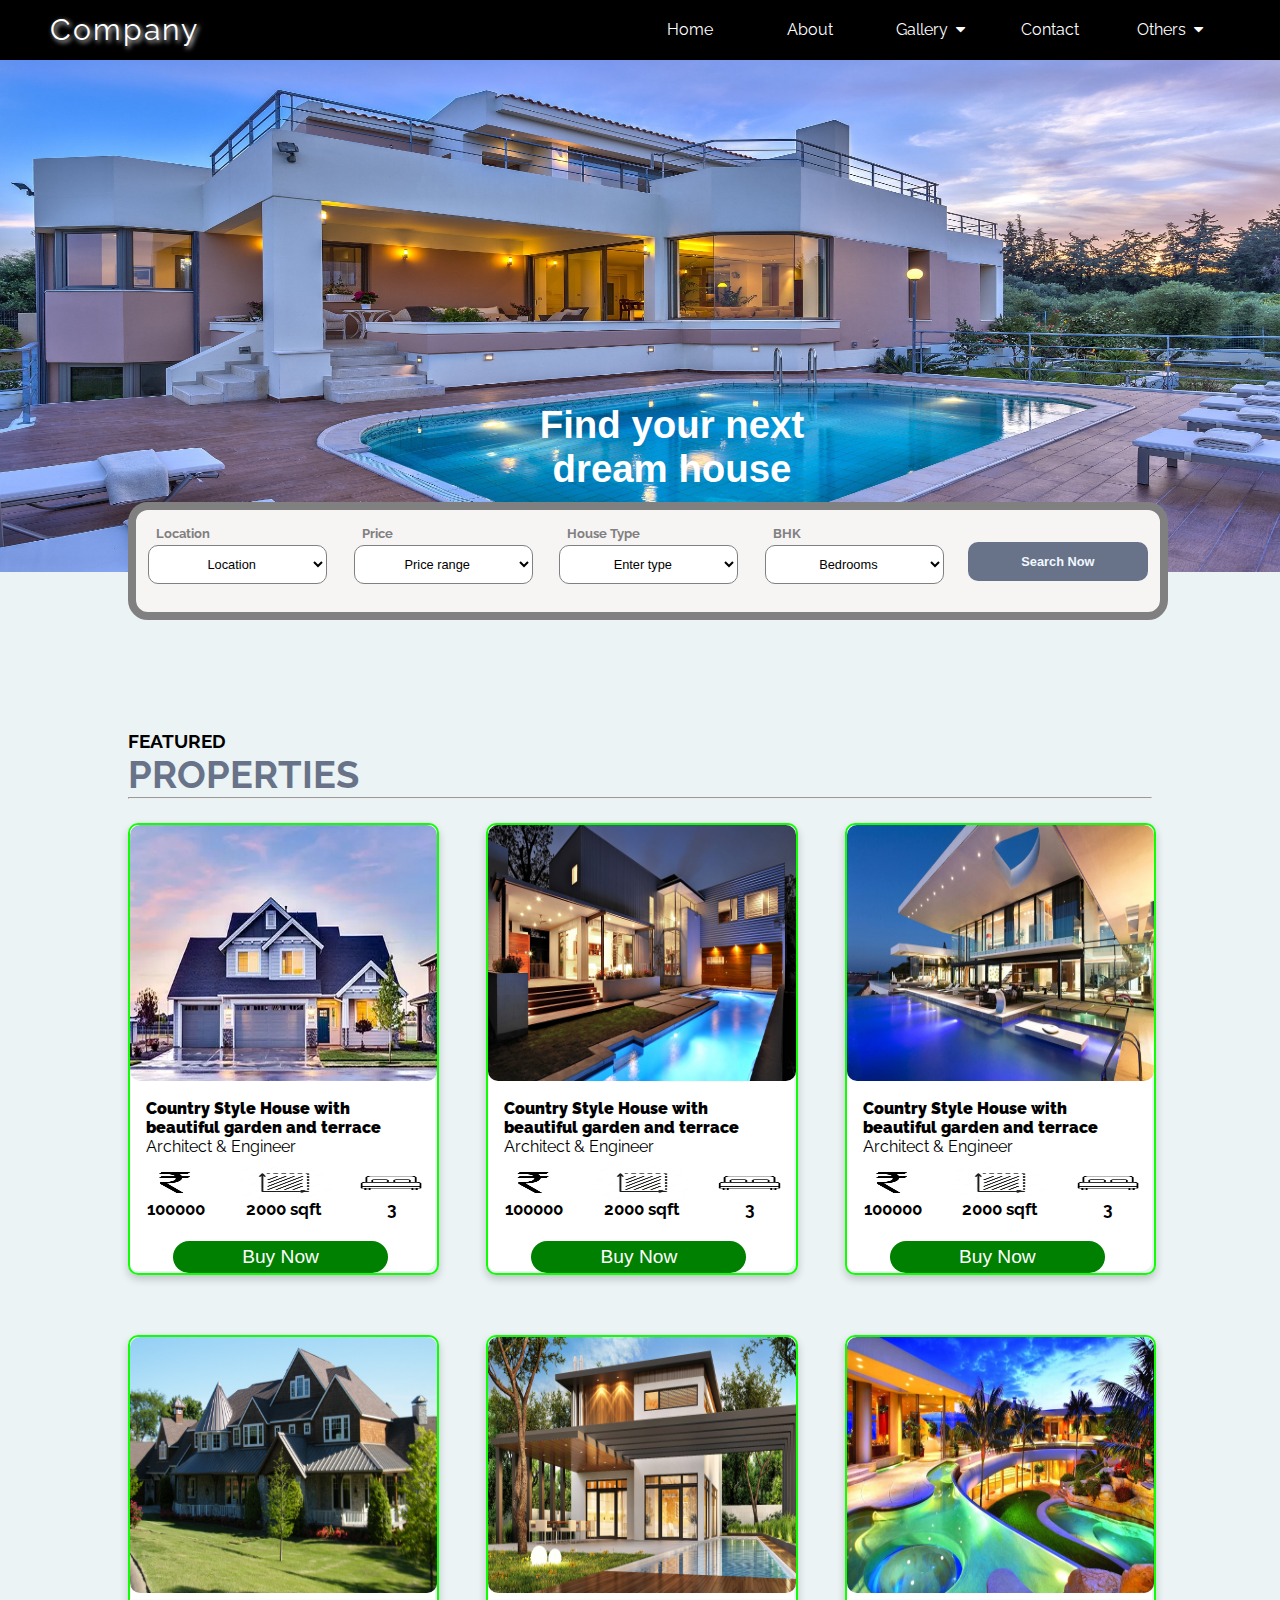
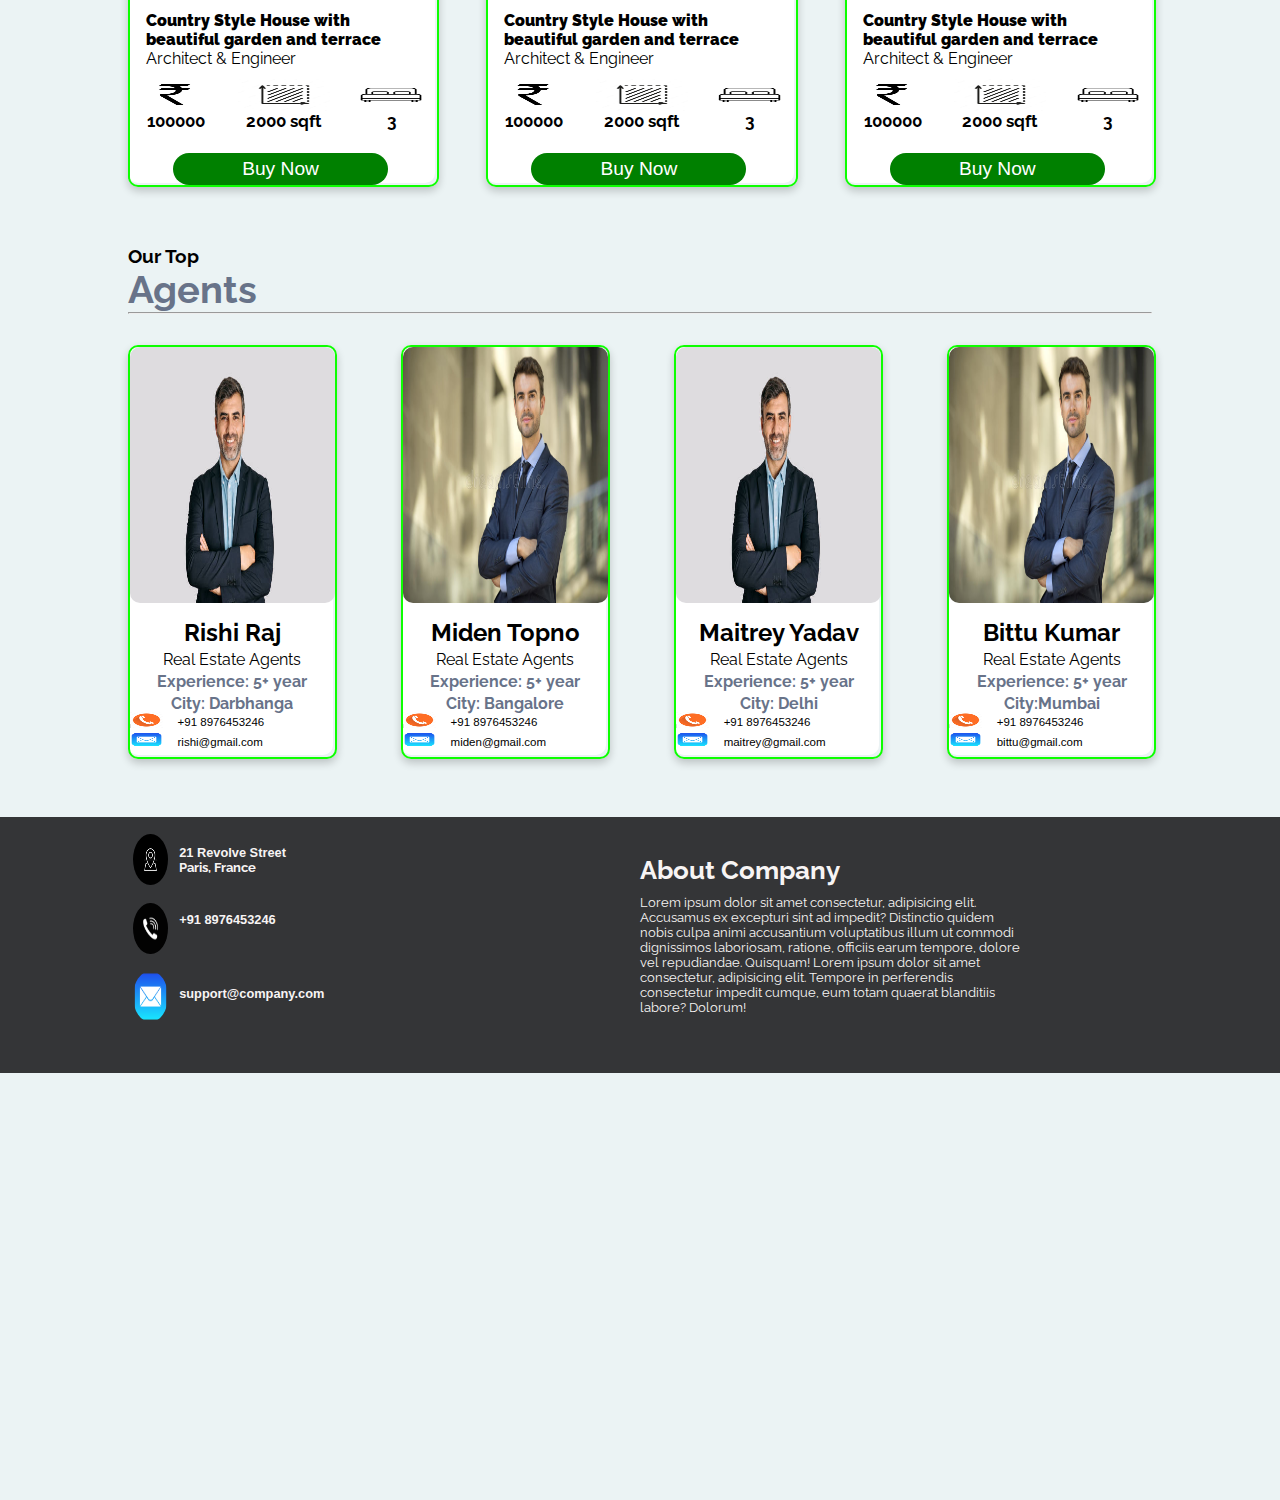
<file: find_your_dream_house/index.html>
<html>

<head>
  <title>Navigation Bar With Dropdown Menu</title>
  <link href="https://fonts.googleapis.com/css?family=Raleway" rel="stylesheet">
  <meta name="viewport" content="width=device-width, initial-scale=1">
  <link rel="stylesheet" href="https://cdnjs.cloudflare.com/ajax/libs/font-awesome/4.7.0/css/font-awesome.min.css">
  <link rel="stylesheet" href="design.css">
</head>

<body>
  <!-- <div id="ribbon">New Nav Bar</div>   -->

  <div id="container">

    <nav>
      <div id="logo">
        Company
      </div>
      <ul>
        <li><a href="#">Home</a></li>
        <li><a href="#">About</a></li>
        <li class="dropdown" onmouseover="hover(this);" onmouseout="out(this);"><a href="#">Gallery &nbsp;<i
              class="fa fa-caret-down"></i></a>
          <div class="dd">
            <div id="up_arrow"></div>
            <ul>

              <li><a href="#">2019</a></li>
              <li><a href="#">2018</a></li>
              <li><a href="#">2017</a></li>
            </ul>
          </div>
        </li>
        <li><a href="#">Contact</a></li>
        <li class="dropdown"><a href="#">Others &nbsp;<i class="fa fa-caret-down"></i> </a>
          <div class="dd">
            <div id="u_a_c">
              <div id="up_arrow"></div>
            </div>
            <ul>

              <li><a href="#">DOCS</a></li>
              <li><a href="#">API</a></li>
              <li><a href="#">PROJECTS</a></li>
            </ul>
          </div>
      </ul>
    </nav>
  </div>


  <!-- main_img_html -->
  <div class="main_div">
    <div id="main_div_img">
      <img src="main_img.jpg" alt="">
    </div>
    <div class="heading_div">
      <h1>Find your next dream house</h1>
    </div>
  </div>


  <!-- searching house box html-->
  <div class="searching_box">
    <div class="searching_input">
      <div class="input_heading">
        <h1>Location</h1>
      </div>
      <div class="input_value">
        <select class="select_input" name="location" id="location">
          <option value="None">Location</option>
          <option value="Delhi">Delhi</option>
          <option value="Mumbai">Mumbai</option>
          <option value="Kolkata">Kolkata</option>
          <option value="Chennai">Chennai</option>
          <option value="Bangalore">Bangalore</option>
        </select>
      </div>
    </div>
    <div class="searching_input">
      <div class="input_heading">
        <h1>Price</h1>
      </div>
      <div class="input_value">
        <select class="select_input" name="Price" id="price">
          <option value="None">Price range</option>
          <option value="1000000-2000000">1000000-2000000</option>
          <option value="2000000-4000000">2000000-4000000</option>
          <option value="4000000-8000000">4000000-8000000</option>
          <option value="8000000-10000000">8000000-10000000</option>
          <option value="10000000">>=10000000</option>
        </select>
      </div>
    </div>
    <div class="searching_input">
      <div class="input_heading">
        <h1>House Type</h1>
      </div>
      <div class="input_value">
        <select class="select_input" name="House-type" id="house-type">
          <option value="House-type">Enter type</option>
          <option value="For Rent">For Rent</option>
          <option value="For Sale">For Sale</option>
        </select>
      </div>
    </div>
    <div class="searching_input">
      <div class="input_heading">
        <h1>BHK</h1>
      </div>
      <div class="input_value">
        <select class="select_input" name="BHK" id="BHK">
          <option value="None">Bedrooms</option>
          <option value="1">1</option>
          <option value="2">2</option>
          <option value="3">3</option>
          <option value="4">4</option>
        </select>
      </div>
    </div>
    <div class="searching_input">
      <button id="search_button" onclick="search()">Search Now</button>
    </div>
  </div>

  <div class="properties_heading">
    <h3>FEATURED</h3>
    <H1>PROPERTIES</H1>
    <hr>
  </div>

  <div class="properties_box">

    <div class="properties">
      <div class="card">
        <div class="card_img">
          <img src="h1.jpg" alt="Avatar" style="width:100%">
        </div>
        <div class="container">
          <h4><b>Country Style House with beautiful garden and terrace</b></h4>
          <p>Architect & Engineer</p>
        </div>
        <div class="about_properties">
          <div class="icons">
            <img src="rupees img.jpg" alt="">
            <h2>100000</h2>
          </div>
          <div class="icons">
            <img src="area img.avif" alt="">
            <h2>2000 sqft</h2>
          </div>
          <div class="icons">
            <img src="bed_img.png" alt="">
            <h2>3</h2>
          </div>
        </div>
        <div class="buy_now">
          <button>Buy Now</button>
        </div>
      </div>
    </div>
    <div class="properties">
      <div class="card">
        <div class="card_img">
          <img src="h2.jpg" alt="Avatar" style="width:100%">
        </div>
        <div class="container">
          <h4><b>Country Style House with beautiful garden and terrace</b></h4>
          <p>Architect & Engineer</p>
        </div>
        <div class="about_properties">
          <div class="icons">
            <img src="rupees img.jpg" alt="">
            <h2>100000</h2>
          </div>
          <div class="icons">
            <img src="area img.avif" alt="">
            <h2>2000 sqft</h2>
          </div>
          <div class="icons">
            <img src="bed_img.png" alt="">
            <h2>3</h2>
          </div>
        </div>
        <div class="buy_now">
          <button>Buy Now</button>
        </div>
      </div>
    </div>
    <div class="properties">
      <div class="card">
        <div class="card_img">
          <img src="h3.jpg" alt="Avatar" style="width:100%">
        </div>
        <div class="container">
          <h4><b>Country Style House with beautiful garden and terrace</b></h4>
          <p>Architect & Engineer</p>
        </div>
        <div class="about_properties">
          <div class="icons">
            <img src="rupees img.jpg" alt="">
            <h2>100000</h2>
          </div>
          <div class="icons">
            <img src="area img.avif" alt="">
            <h2>2000 sqft</h2>
          </div>
          <div class="icons">
            <img src="bed_img.png" alt="">
            <h2>3</h2>
          </div>
        </div>
        <div class="buy_now">
          <button>Buy Now</button>
        </div>
      </div>

    </div>
  </div>
  <div class="properties_box properties_box2">

    <div class="properties">
      <div class="card">
        <div class="card_img">
          <img src="h4.jpg" alt="Avatar" style="width:100%">
        </div>
        <div class="container">
          <h4><b>Country Style House with beautiful garden and terrace</b></h4>
          <p>Architect & Engineer</p>
        </div>
        <div class="about_properties">
          <div class="icons">
            <img src="rupees img.jpg" alt="">
            <h2>100000</h2>
          </div>
          <div class="icons">
            <img src="area img.avif" alt="">
            <h2>2000 sqft</h2>
          </div>
          <div class="icons">
            <img src="bed_img.png" alt="">
            <h2>3</h2>
          </div>
        </div>
        <div class="buy_now">
          <button>Buy Now</button>
        </div>
      </div>
    </div>
    <div class="properties">
      <div class="card">
        <div class="card_img">
          <img src="h5.jpg" alt="Avatar" style="width:100%">
        </div>
        <div class="container">
          <h4><b>Country Style House with beautiful garden and terrace</b></h4>
          <p>Architect & Engineer</p>
        </div>
        <div class="about_properties">
          <div class="icons">
            <img src="rupees img.jpg" alt="">
            <h2>100000</h2>
          </div>
          <div class="icons">
            <img src="area img.avif" alt="">
            <h2>2000 sqft</h2>
          </div>
          <div class="icons">
            <img src="bed_img.png" alt="">
            <h2>3</h2>
          </div>
        </div>
        <div class="buy_now">
          <button>Buy Now</button>
        </div>
      </div>
    </div>
    <div class="properties">
      <div class="card">
        <div class="card_img">
          <img src="h6.jpg" alt="Avatar" style="width:100%">
        </div>
        <div class="container">
          <h4><b>Country Style House with beautiful garden and terrace</b></h4>
          <p>Architect & Engineer</p>
        </div>
        <div class="about_properties">
          <div class="icons">
            <img src="rupees img.jpg" alt="">
            <h2>100000</h2>
          </div>
          <div class="icons">
            <img src="area img.avif" alt="">
            <h2>2000 sqft</h2>
          </div>
          <div class="icons">
            <img src="bed_img.png" alt="">
            <h2>3</h2>
          </div>
        </div>
        <div class="buy_now">
          <button>Buy Now</button>
        </div>
      </div>

    </div>
  </div>
  <div class="properties_heading properties_heading2">
    <h3>Our Top</h3>
    <H1>Agents</H1>
    <hr>
  </div>

  <div class="agents_box">

    <div class="agents">
      <div class="card">
        <div class="card_img">
          <img src="ag1.jpg" alt="Avatar" style="width:100%">
        </div>
        <div class="about_agents">
          <h2>Rishi Raj</h2>
          <p>Real Estate Agents</p>
          <h4>Experience: 5+ year</h4>
          <h4>City: Darbhanga</h4>
        </div>
        <div class="agents_contact">
          <div class="Phone">
            <div class="phone_icon">
              <img src="call img.jpg" alt="">
            </div>
            <div class="phone_no">
              <h2>+91 8976453246</h2>
            </div>
          </div>
          <div class="Email_address">
            <div class="email_icon">
              <img src="email img.webp" alt="">
            </div>
            <div class="email">
              <h2>rishi@gmail.com</h2>
            </div>
          </div>
        </div>

      </div>
    </div>
    <div class="agents">
      <div class="card">
        <div class="card_img">
          <img src="ag2.jpg" alt="Avatar" style="width:100%">
        </div>
        <div class="about_agents">
          <h2>Miden Topno</h2>
          <p>Real Estate Agents</p>
          <h4>Experience: 5+ year</h4>
          <h4>City: Bangalore</h4>
        </div>
        <div class="agents_contact">
          <div class="Phone">
            <div class="phone_icon">
              <img src="call img.jpg" alt="">
            </div>
            <div class="phone_no">
              <h2>+91 8976453246</h2>
            </div>
          </div>
          <div class="Email_address">
            <div class="email_icon">
              <img src="email img.webp" alt="">
            </div>
            <div class="email">
              <h2>miden@gmail.com</h2>
            </div>
          </div>
        </div>

      </div>
    </div>
    <div class="agents">
      <div class="card">
        <div class="card_img">
          <img src="ag1.jpg" alt="Avatar" style="width:100%">
        </div>
        <div class="about_agents">
          <h2>Maitrey Yadav</h2>
          <p>Real Estate Agents</p>
          <h4>Experience: 5+ year</h4>
          <h4>City: Delhi</h4>
        </div>
        <div class="agents_contact">
          <div class="Phone">
            <div class="phone_icon">
              <img src="call img.jpg" alt="">
            </div>
            <div class="phone_no">
              <h2>+91 8976453246</h2>
            </div>
          </div>
          <div class="Email_address">
            <div class="email_icon">
              <img src="email img.webp" alt="">
            </div>
            <div class="email">
              <h2>maitrey@gmail.com</h2>
            </div>
          </div>
        </div>
      </div>
    </div>
    <div class="agents">
      <div class="card">
        <div class="card_img">
          <img src="ag2.jpg" alt="Avatar" style="width:100%">
        </div>
        <div class="about_agents">
          <h2>Bittu Kumar</h2>
          <p>Real Estate Agents</p>
          <h4>Experience: 5+ year</h4>
          <h4>City:Mumbai</h4>
        </div>
        <div class="agents_contact">
          <div class="Phone">
            <div class="phone_icon">
              <img src="call img.jpg" alt="">
            </div>
            <div class="phone_no">
              <h2>+91 8976453246</h2>
            </div>
          </div>
          <div class="Email_address">
            <div class="email_icon">
              <img src="email img.webp" alt="">
            </div>
            <div class="email">
              <h2>bittu@gmail.com</h2>
            </div>
          </div>
        </div>

      </div>
    </div>
  </div>
  <div class="footer">
    <div class="company_contact" >
      <div class="company_phone_div">
        <div class="company_phone">
          <div class="phone_icon">
            <img src="location.jpg" alt="">
          </div>
          <div class="company_phone_no">
            <h2>21 Revolve Street</h2>
            <h3>Paris, France</h3>
          </div>
        </div>
        <div class="company_phone">
          <div class="phone_icon">
            <img src="phone.webp" alt="">
          </div>
          <div class="company_phone_no">
            <h2>+91 8976453246</h2>
          </div>
        </div>
       <div class="company_phone">
          <div class="phone_icon">
            <img src="email img.webp" alt="">
          </div>
          <div class="company_phone_no">
            <h2>support@company.com</h2>
          </div>
        </div>
      </div>
     </div>
    <div class="about_company">
      <h1>About Company</h1>
      <p>Lorem ipsum dolor sit amet consectetur, adipisicing elit. Accusamus ex excepturi sint ad impedit? Distinctio quidem nobis culpa animi accusantium voluptatibus illum ut commodi dignissimos laboriosam, ratione, officiis earum tempore, dolore vel repudiandae. Quisquam! Lorem ipsum dolor sit amet consectetur, adipisicing elit. Tempore in perferendis consectetur impedit cumque, eum totam quaerat blanditiis labore? Dolorum!</p>
     </div>
     
  </div>


   



</body>

</html>
</file>
<file: find_your_dream_house/design.css>
* {
    margin:0;
    padding:0;
  }
  body {
    /* background-color:#0088ff; */
    height: 3100PX;
    font-family: 'Raleway', sans-serif;
    background-color: rgb(235, 243, 244);
  }
  #ribbon {
    position:absolute;
    background-color:red;
    color:white;
    top:40px;
    left:-30px;
    width:160px;
    transform:rotate(-45deg);
    text-align:center;
  }
  #container {
    position:relative;
    width:100%;
    /* margin:5% auto; */
    margin-left: auto;
    background-color:black;
    box-shadow: -2px -2px 5px white,2px -2px 5px white;
  }
  #container > nav {
    width:100%;
    display:flex;
    max-height:60px;
  }
  #logo {
    line-height:60px;
    font-size:30px;
    padding: 0 50px;
    color: white;
    width:40%;
    letter-spacing:2px;
    text-shadow:2px 2px 5px;
  }
  #container > nav > ul {
    margin:0;
 
    list-style-type:none;
    display:flex;
    position:absolute;
      right:50px;
  /*   min-width:60%; */
  }
  #container > nav > ul > li {
    line-height:60px;
    margin: 0 0px;
    padding:0;
    text-align:center;
    display:inline-block;
    
  /*   background-color:green; */
    min-width:120px;
  
  } 
  #container > nav > ul > li > a {
    position:relative;
  /*   background-color:red; */
    margin: 0 20px;
      color:white;
  }
  #container > nav > ul > li:hover {
    border-bottom: 2px solid white;
    background-color: #0088ff;
  }
  #container > nav > ul > .dropdown:hover {
    border-bottom:none;
  }
  #container > nav > ul > .dropdown:hover >  .dd
  {
    display:block;
  }
  .dropdown:hover > a .fa-caret-down {
    display:none;
  }
  a {
    text-decoration:none;
  
  }
  
  #container > nav > ul > li > div {
    position:absolute;
    padding: 0 10px;
    
    background-color:black;
    display:none;
    background-color:aliceblue;
    min-width:100px;
  }
  
  #container > nav > ul > li > div > ul {
    margin:0px 0 10px 0;
    padding:0;
    list-style:none;
  }
  #u_a_c {
    position:relative;
    width:100%;
  /*   background-color:red; */
  }
  #up_arrow {
    position:relative;
    width:20px;
    height:20px;
    left:42%;
    top:-10px;
    background-color:aliceblue;
    transform:rotate(45deg);
  }
  #container > nav > ul > li> div > ul > li:hover {
    background-color:rgba(0,0,0,0.2);
  }
  #container > nav > ul > li > div > ul > li > a {
    padding : 5px;
      color:black;
  }




  /* main_div css */

  .main_div{
    /* border: 3px solid rgb(0, 255, 72); */
    height: 40vw;
    box-sizing: border-box;
    position: relative;
  }
  .main_div_img{
    position: absolute;
    height: 100%;
  }

  #main_div_img img{
    width: 100%;
    height: 100%;
  }

  .heading_div{
    /* border: 2px solid rgb(0, 255, 55); */
    position: absolute;
    color: #ffffff;
    top: 0px;
    font-size: 1.5vw;
    width: 25%;
    text-align: center;
    font-family:'Segoe UI', Tahoma, Geneva, Verdana, sans-serif;
    /* background-color: black; */
    left: 40%;
    top: 67%;
    border-radius: 20px;
  }


  /* searching box css */

  .searching_box
  {
    position: relative;
    height: 8vw;
    width: 80vw;
    border: 8px solid grey;
    background-color: #f7f4f4;
    border-radius: 20px;
    margin-left: 10%;
    display: flex;
    justify-content: space-between;
    color: grey;
    top: -70px;
  }
  .searching_input{
    /* border: 2px solid green; */
    height:100%;
    width: 19.7%;
  }
  .input_heading{
    margin-left: 10%;
    margin-top: 8%;
    font-size: .5vw;
    /* border: 2px solid red; */
    width: 90%;
  }
  .input_value{
    margin-top: 2%;
    margin-left: 6%;
    /* border: 2px solid red; */
  }
  .select_input{
    height: 3vw;
    width: 14vw;
    background-color: #ffffff;
    font-size: 1vw;
    border-radius: 10px;
    box-sizing: border-box;
    border:none;
    text-align: center;
    border: .6px solid grey;
    cursor: pointer;
  }
  #search_button{
     margin-top: 16%;
     height: 3vw;
     width: 14vw;
     margin-left: 5%;
     background-color: #687389;
     border-radius: 10px;
     color: aliceblue;
     font-size: 1vw;
     font-weight: bold;
     cursor: pointer;
     border: none;
  }
  #search_button:hover{
         background-color: #343c4d;
  }


.properties_heading{
    width: 80%;
    margin-left: 10%;
    position: relative;
    top: 40px;
  }
  .properties_heading H1{
    color: #687389;
    font-weight: 2vw;
    font-size: 3vw;
  }

  .properties_box{
    /* border: 2px solid red; */
    height: 35vw;
    margin-top: 5%;
    width: 80%;
    display: flex;
    margin-left: 10%;
    justify-content: space-between;
    box-sizing: border-box;
  }
  .properties{
    /* border: 2px solid red; */
    width: 30%;
    height: 100%;
    float: left;
    border-radius: 10px;
    background-color:white;
  }
  .properties:hover{
    transform: scale(1.05);
    transition: .5s;
  }

  .card {
    box-shadow: 0 4px 8px 0 rgba(0,0,0,0.2);
    transition: 0.3s;
    width: 100%;
    height: 100%;
    border: 2px solid rgb(13, 255, 0);
    border-radius: 10px;
  }
 .card_img{
  /* border: 2px solid blue; */
  height: 20vw;
  width: 100%;
  border-radius: 10px;
 }
  .card_img img{
     height: 100%;
     width: 100%;
     border-radius: 10px;
  }
  .card:hover {
    box-shadow: 0 8px 16px 0 rgba(0,0,0,0.2);
  }
  /* .card_img img:hover{
    transform: scale(1.05);
    transition: .5s;
  } */
  
  
  .container {
    padding: 2px 16px;
    /* border: 2px solid black; */
    margin-top: 5%;
    
  }
  .about_properties{
    height: 5vw;
    width: 100%;
    /* border: 2px solid red; */
    display: flex;
    justify-content: space-between;
    margin-top: 3%;
  }
  .icons{
    width: 30%;
    height: 100%;
    /* border: 2px solid green; */
    font-size: .9vw;
  }
  .icons h2{
    width: 100%;
    /* border: 2px solid green; */
    text-align: center;
  }

  .icons img{
    height: 50%;
    width: 100%;
  }


  .buy_now button{
    width: 70%;
    height: 2.5vw;
    margin-top: 10px;
    background-color: green;
    color: #ffffff;
    margin-left: 14%;
    border-radius: 20px;
    cursor: pointer;
    font-size: 1.5vw;
    border: none;
  }
  .properties_heading2{
      position: relative;
      top: 2%;
      /* margin-top: 10px; */
  }
  .agents_box{
    height: 32vw;
    width: 80%;
    display: flex;
    margin-left: 10%;
    justify-content: space-between;
    box-sizing: border-box;
    position: relative;
    top: 3%;
  }
  .agents{
    width: 20%;
    height: 100%;
    float: left;
    border-radius: 10px;
    background-color:white;
    box-sizing: border-box;
  }
  .about_agents{
    /* border: 2px solid red; */
    text-align: center;
    margin-top: 7%;
    height: 5vw;
  }
  .about_agents p{
    margin-top: 3px;
  }
  .about_agents h4{
    margin-top: 3px;
    color: #687389;
  }
  .agents_contact{
      height: 3vw;
      width: 100%;
      /* border: 2px solid red; */
      margin-top: 15%;
  }
  .phone{
    /* border: 2px solid red; */
    height: 1.5vw;
    display: flex;
  }
  .phone_icon{
    width: 20%;
    height: 100%;
  }
  .phone_icon img{
    height: 80%;
    width: 80%;
  }
  .phone_no{
    width: 80%;
    /* border: 2px solid red; */
    font-size: .6vw;
    font-family: 'Franklin Gothic Medium', 'Arial Narrow', Arial, sans-serif;
  }
  .phone_no h2{
    line-height: 20px;
    margin-left: 4%;
    font-weight:50;
  }
  
  .Email_address{
    /* border: 2px solid red; */
    height: 1.5vw;
    display: flex;
  }
  .email_icon{
    width: 20%;
    height: 100%;
  }
  .email_icon img{
    height: 80%;
    width: 80%;
  }
  .email{
    width: 80%;
    /* border: 2px solid red; */
    font-size: .6vw;
    font-family: 'Franklin Gothic Medium', 'Arial Narrow', Arial, sans-serif;
  }
  .email h2{
    line-height: 20px;
    margin-left: 4%;
    font-weight:50;
  }

  .footer{
    /* border: 2px solid red; */
    display: flex;
    position: relative;
    top: 5%;
    height: 20vw;
    background-color: #343537;
  }

.about_company{
  /* position: relative; */
  /* top: 30%; */
  color: #f7f4f4;
  text-align:left;
  /* margin-top: 100px; */
  /* border: 2px solid red; */
  width: 30%;
  height: 100%;
  font-size: 1vw;
}
.about_company h1{
  margin-top: 10%;
}
.about_company p{
  margin-top: 10px;
}
.company_contact{
  width: 50%;
  height: 100%;
  /* border: 2px solid rgb(15, 217, 58); */
}
.company_phone_div{
  /* border: 2px solid rgb(15, 217, 58); */
  height: 100%;
  margin-left: 10%;
  /* margin-top: 6%; */

}
.company_phone{
  box-sizing: border-box;
  display: flex;
  
  /* border: 2px solid rgb(52, 15, 217); */
  height: 20%;
 /* justify-content: center; */
 margin-top: 3%;

}
.company_phone div img{
  height: 100%;
  /* border: 2px solid rgb(52, 15, 217); */
  border-radius: 60%;
  width: 30%;
  margin-left: 60%;
}
.company_phone h2{
  color: #f7f4f4;
  font-size: 1vw;
  font-family: 'Gill Sans', 'Gill Sans MT', Calibri, 'Trebuchet MS', sans-serif;
  margin-top: 10%;
}
.company_phone h3{
  color: #f7f4f4;
  font-size: 1vw;
}
</file>
